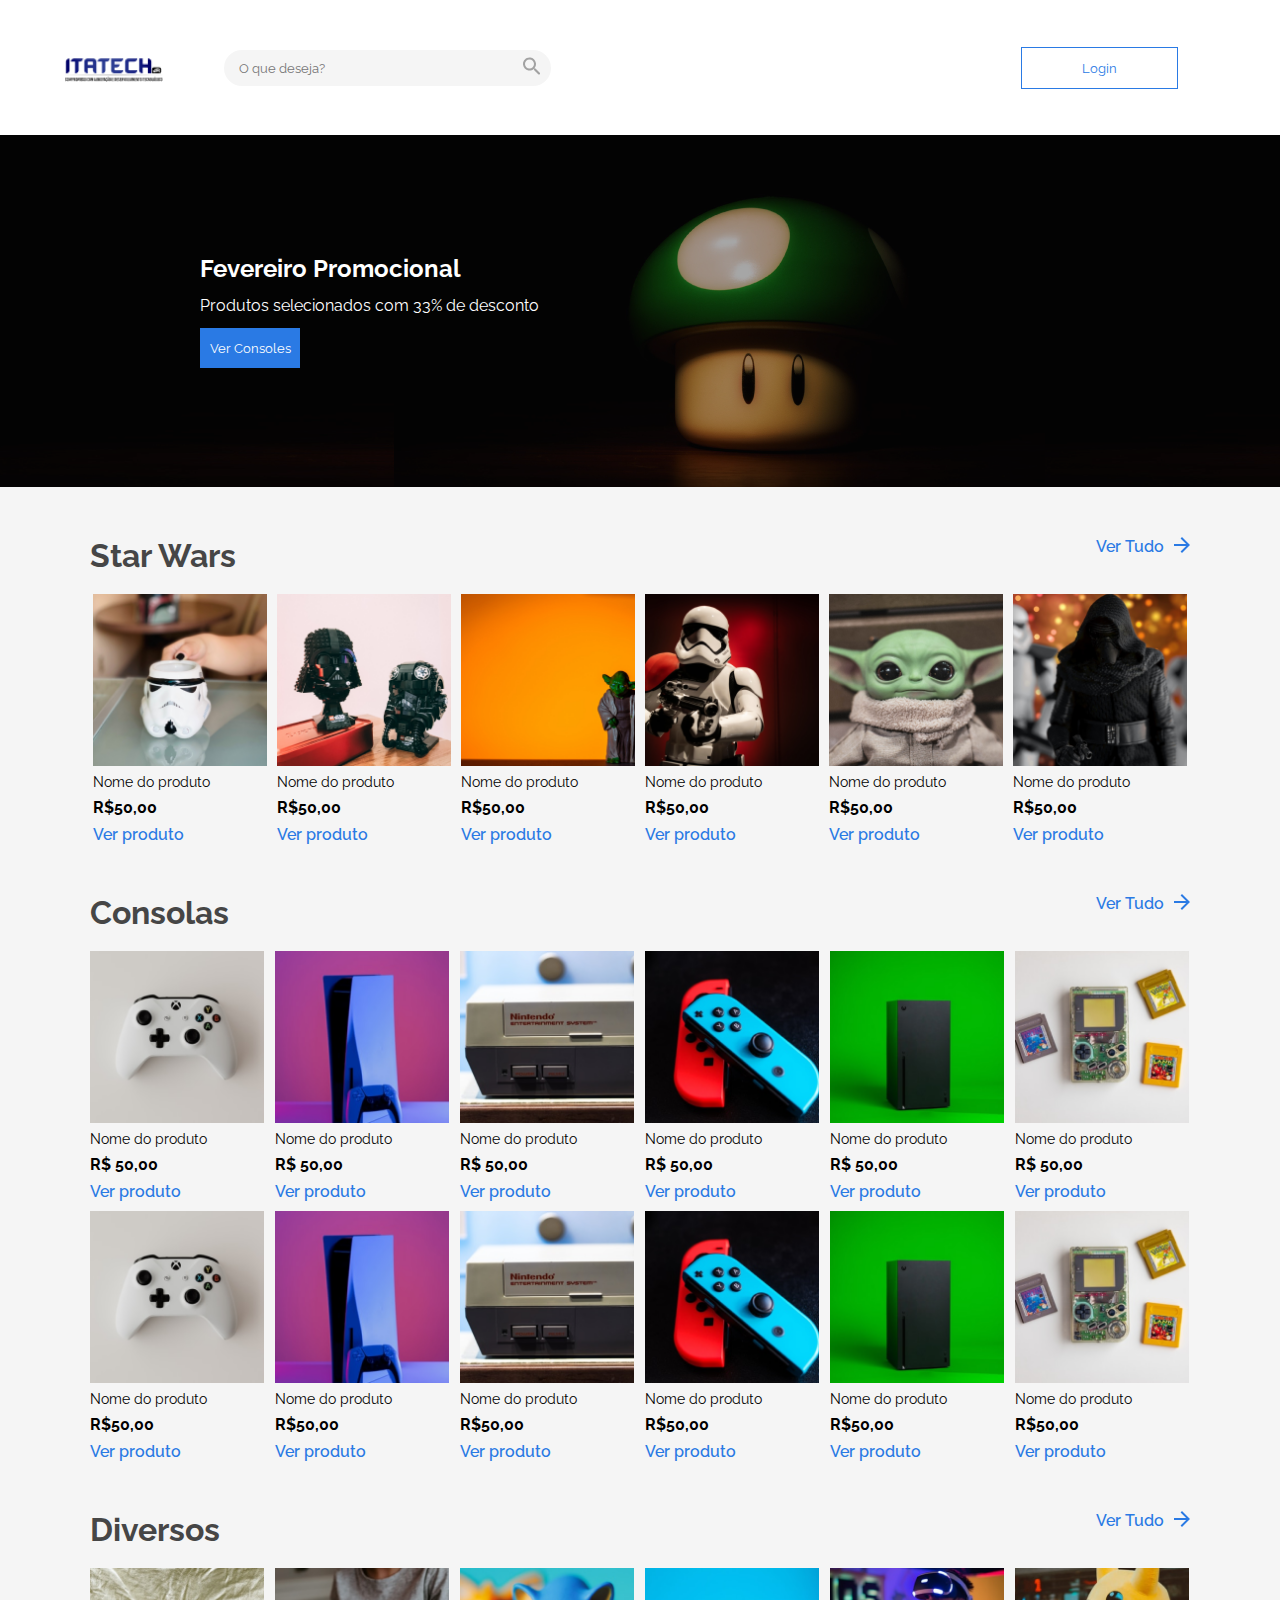
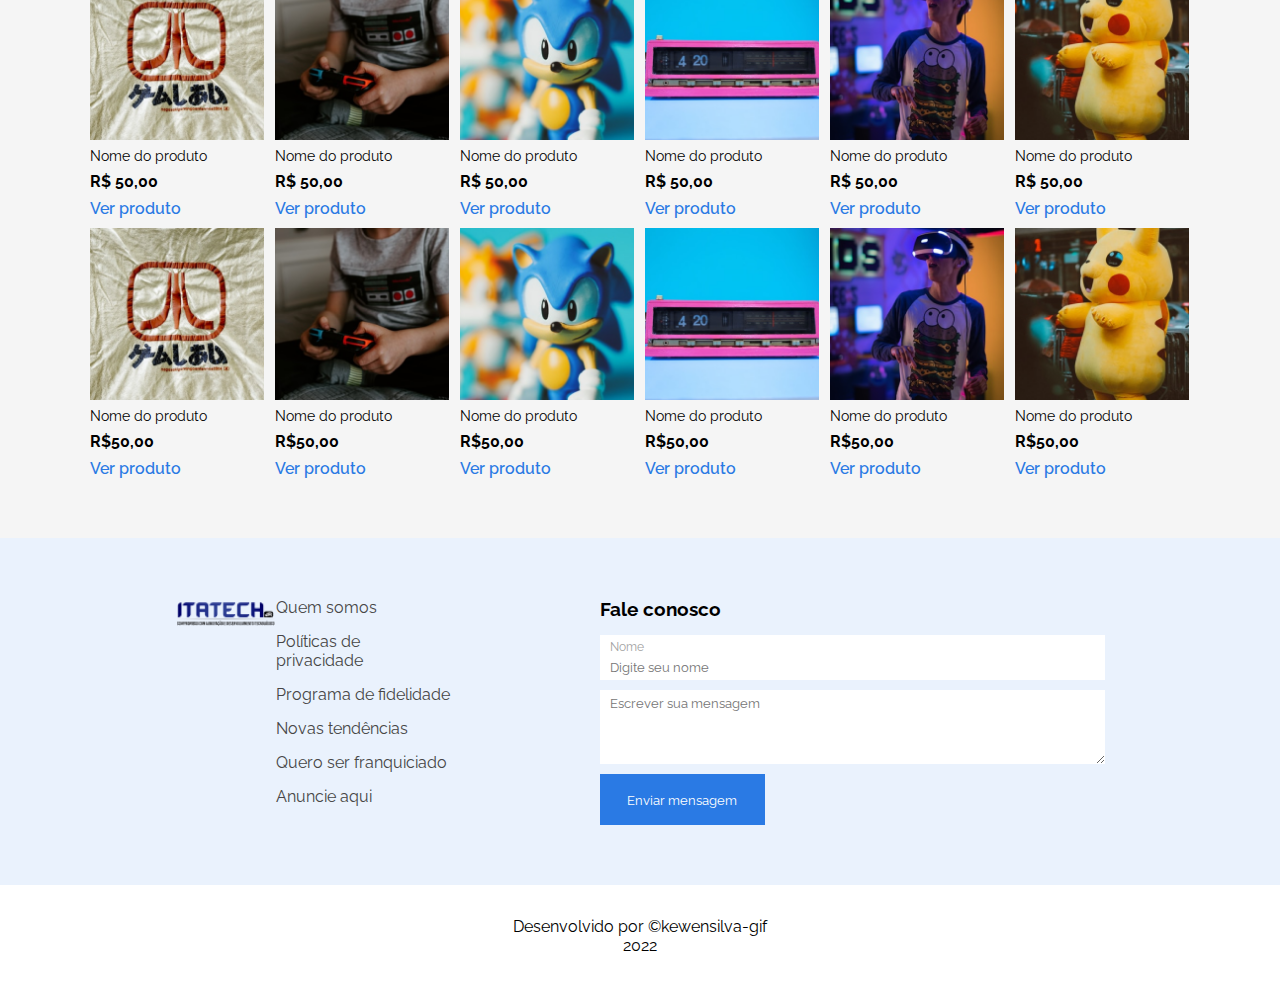
<file: index.html>
<!DOCTYPE html>
<html lang="en">

<head>
    <meta charset="UTF-8">
    <meta http-equiv="X-UA-Compatible" content="IE=edge">
    <meta name="viewport" content="width=device-width, initial-scale=1.0">
    <title>Itatech</title>
    <link rel="preconnect" href="https://fonts.googleapis.com">
    <link rel="preconnect" href="https://fonts.gstatic.com" crossorigin>
    <link href="https://fonts.googleapis.com/css2?family=Raleway:ital,wght@0,100;0,400;0,500;0,600;1,700&display=swap" rel="stylesheet">
    <link rel="preconnect" href="https://fonts.googleapis.com">
    <link rel="stylesheet" href="CSS/general.css">
    <link rel="stylesheet" href="CSS/header.css">
    <link rel="stylesheet" href="CSS/main/main.css">
    <link rel="stylesheet" href="CSS/main/produtos.css">
    <link rel="stylesheet" href="CSS/main/formulario.css">
    <link rel="stylesheet" href="CSS/footer.css">
    <script src="./js/index.js" defer></script>
</head>

<body>
    <header>

        <div class="logo-input-header">

            <img src="./img/itatech.png" alt="Logo Itatech" class="logo">

            <div class="input-header">
                <input type="text" placeholder="O que deseja?">
                <button class="btn-search"><img src="./img/lupa.svg" alt=""></button>
            </div>

        </div>

        <a href="login.html"><button class="btn-login">Login</button></a>
    </header>

    <main>

        <div class="main-background">
            <div class="conteudo">
                <h2>Fevereiro Promocional</h2>
                <p>Produtos selecionados com 33% de desconto</p>
                <button>Ver Consoles</button>
            </div>
            <div class="inter-shadow"></div>
            <img src="./img/cogumelo-background.webp" alt="">
        </div>

        <section class="produtos max">
            
                <div class="title">
                    <h3>Star Wars</h3>
                    <div class="ver-tudo">
                        <p>Ver Tudo</p>
                        <svg width="16" height="16" viewBox="0 0 16 16" fill="none" xmlns="http://www.w3.org/2000/svg">
                            <path
                                d="M-0.000243529 9L12.1698 9L6.57976 14.59L7.99976 16L15.9998 8L7.99976 -6.99382e-07L6.58976 1.41L12.1698 7L-0.000243354 7L-0.000243529 9Z"
                                fill="#2A7AE4" />
                        </svg>
                    </div>
                </div>
                <div class="products-all">
                    
                </div>

                <div class="title">
                    <h3>Consolas</h3>
                    <div class="ver-tudo">
                        <p>Ver Tudo</p>
                        <svg width="16" height="16" viewBox="0 0 16 16" fill="none" xmlns="http://www.w3.org/2000/svg">
                            <path
                                d="M-0.000243529 9L12.1698 9L6.57976 14.59L7.99976 16L15.9998 8L7.99976 -6.99382e-07L6.58976 1.41L12.1698 7L-0.000243354 7L-0.000243529 9Z"
                                fill="#2A7AE4" />
                        </svg>
                    </div>
                </div>
                <div class="products-all">
                    <div class="conteudo-produto">
                        <img src="img/produto7.png" alt="">
                        <h3>Nome do produto</h3>
                        <p>R$ 50,00</p>
                        <a href="#">Ver produto</a>
                    </div>
                    <div class="conteudo-produto">
                        <img src="img/produto8.png" alt="">
                        <h3>Nome do produto</h3>
                        <p>R$ 50,00</p>
                        <a href="#">Ver produto</a>
                    </div>
                    <div class="conteudo-produto">
                        <img src="img/produto9.png" alt="">
                        <h3>Nome do produto</h3>
                        <p>R$ 50,00</p>
                        <a href="#">Ver produto</a>
                    </div>
                    <div class="conteudo-produto">
                        <img src="img/produto10.png" alt="">
                        <h3>Nome do produto</h3>
                        <p>R$ 50,00</p>
                        <a href="#">Ver produto</a>
                    </div>
                    <div class="conteudo-produto">
                        <img src="img/produto11.png" alt="">
                        <h3>Nome do produto</h3>
                        <p>R$ 50,00</p>
                        <a href="#">Ver produto</a>
                    </div>
                    <div class="conteudo-produto">
                        <img src="img/produto12.png" alt="">
                        <h3>Nome do produto</h3>
                        <p>R$ 50,00</p>
                        <a href="#">Ver produto</a>
                    </div>
                </div>

                
                <div class="title">
                    <h3>Diversos</h3>
                    <div class="ver-tudo">
                        <p>Ver Tudo</p>
                        <svg width="16" height="16" viewBox="0 0 16 16" fill="none" xmlns="http://www.w3.org/2000/svg">
                            <path
                                d="M-0.000243529 9L12.1698 9L6.57976 14.59L7.99976 16L15.9998 8L7.99976 -6.99382e-07L6.58976 1.41L12.1698 7L-0.000243354 7L-0.000243529 9Z"
                                fill="#2A7AE4" />
                        </svg>
                    </div>
                </div>
                <div class="products-all">
                    <div class="conteudo-produto">
                        <img src="img/produto13.png" alt="">
                        <h3>Nome do produto</h3>
                        <p>R$ 50,00</p>
                        <a href="#">Ver produto</a>
                    </div>
                    <div class="conteudo-produto">
                        <img src="img/produto14.png" alt="">
                        <h3>Nome do produto</h3>
                        <p>R$ 50,00</p>
                        <a href="#">Ver produto</a>
                    </div>
                    <div class="conteudo-produto">
                        <img src="img/produto15.png" alt="">
                        <h3>Nome do produto</h3>
                        <p>R$ 50,00</p>
                        <a href="#">Ver produto</a>
                    </div>
                    <div class="conteudo-produto">
                        <img src="img/produto16.png" alt="">
                        <h3>Nome do produto</h3>
                        <p>R$ 50,00</p>
                        <a href="#">Ver produto</a>
                    </div>
                    <div class="conteudo-produto">
                        <img src="img/produto17.png" alt="">
                        <h3>Nome do produto</h3>
                        <p>R$ 50,00</p>
                        <a href="#">Ver produto</a>
                    </div>
                    <div class="conteudo-produto">
                        <img src="img/produto18.png" alt="">
                        <h3>Nome do produto</h3>
                        <p>R$ 50,00</p>
                        <a href="#">Ver produto</a>
                    </div>
                </div>
        </section>

        <section id="formulario">
            <div class="general-form">
                <img src="./img/itatech.png" alt="Logo Itatech" class="logo">

                <ul class="lista-formulario">
                    <li><a href="#">Quem somos</a></li>
                    <li><a href="#">Políticas de<br>privacidade</a></li>
                    <li><a href="#">Programa de fidelidade</a></li>
                    <li><a href="#">Novas tendências</a></li>
                    <li><a href="#">Quero ser franquiciado</a></li>
                    <li><a href="#">Anuncie aqui</a></li>
                </ul>
            </div>
            <div class="formulario">
                <h3>Fale conosco</h3>
                <form action="">
                    <div class="form-name">
                        <label for="nome">Nome</label>
                        <input type="text" name="nome" placeholder="Digite seu nome">
                    </div>
                    <textarea rows="4" cols="60" maxlength="500" placeholder="Escrever sua mensagem"></textarea>
                    <button type="submit">Enviar mensagem</button>
                </form>
            </div>
        </section>
    </main>
    <footer>
        <p>Desenvolvido por &copykewensilva-gif<br>2022</p>
    </footer>
</body>

</html>
</file>
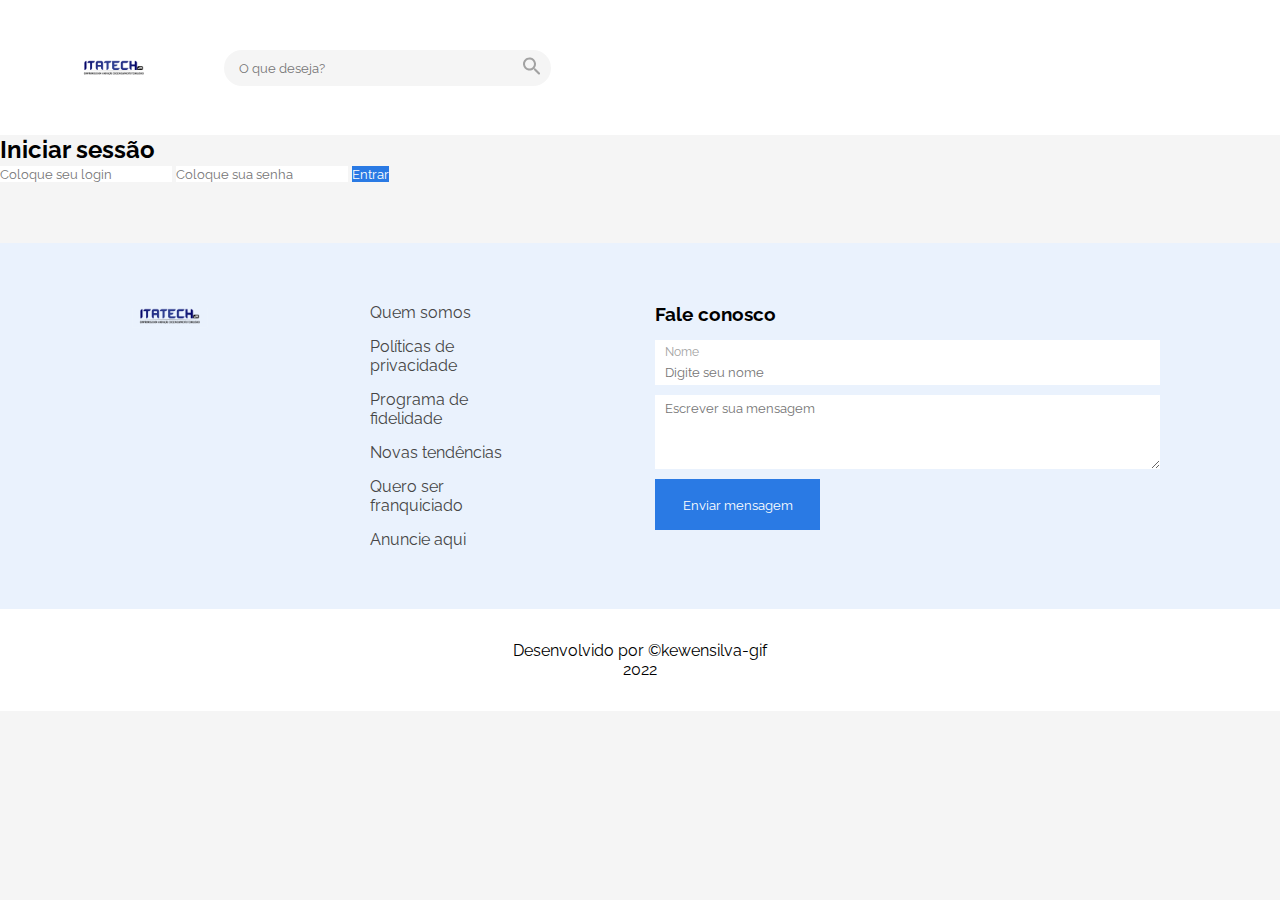
<file: login.html>
<!DOCTYPE html>
<html lang="en">

<head>
    <meta charset="UTF-8">
    <meta http-equiv="X-UA-Compatible" content="IE=edge">
    <meta name="viewport" content="width=device-width, initial-scale=1.0">
    <link rel="preconnect" href="https://fonts.googleapis.com">
    <link rel="preconnect" href="https://fonts.gstatic.com" crossorigin>
    <link href="https://fonts.googleapis.com/css2?family=Raleway:ital,wght@0,100;0,400;0,500;0,600;1,700&display=swap"
        rel="stylesheet">
    <link rel="preconnect" href="https://fonts.googleapis.com">
    <link rel="stylesheet" href="CSS/general.css">
    <link rel="stylesheet" href="CSS/header.css">
    <link rel="stylesheet" href="CSS/footer.css">
    <link rel="stylesheet" href="CSS/main/formulario.css">
    <title>Acesso</title>
</head>

<body>
    <header>

        <div class="logo-input-header">

            <img src="./img/logo.svg" alt="Logo Itatech" class="logo">

            <div class="input-header">
                <input type="text" placeholder="O que deseja?">
                <button class="btn-search"><img src="./img/lupa.svg" alt=""></button>
            </div>

        </div>

    </header>

    <main>
        <section>
            <div class="login-form">
                <h2>Iniciar sessão</h2>
                <input type="text" placeholder="Coloque seu login">
                <input type="text" placeholder="Coloque sua senha">
                <a href="index.html"><button type="submit">Entrar</button></a>
            </div>
        </section>
        <section id="formulario">
            <img src="./img/logo.svg" alt="Logo Itatech" class="logo">

            <ul class="lista-formulario">
                <li><a href="#">Quem somos</a></li>
                <li><a href="#">Políticas de<br>privacidade</a></li>
                <li><a href="#">Programa de fidelidade</a></li>
                <li><a href="#">Novas tendências</a></li>
                <li><a href="#">Quero ser franquiciado</a></li>
                <li><a href="#">Anuncie aqui</a></li>
            </ul>
            <div class="formulario">
                <h3>Fale conosco</h3>
                <form action="">
                    <div class="form-name">
                        <label for="nome">Nome</label>
                        <input type="text" name="nome" placeholder="Digite seu nome">
                    </div>
                    <textarea rows="4" cols="60" maxlength="500" placeholder="Escrever sua mensagem"></textarea>
                    <button type="submit">Enviar mensagem</button>
                </form>
            </div>
        </section>
    </main>

    <footer>
        <p>Desenvolvido por &copykewensilva-gif<br>2022</p>
    </footer>
</body>

</html>
</file>
<file: CSS/general.css>
* {
    margin: 0;
    padding: 0;
    box-sizing: border-box;
    font-family: 'Raleway', sans-serif;
    text-decoration: none;
    list-style: none;
}

body {
    --bg-azul: #2A7AE4;
    --bg-preto: #464646;
    width: 100%;
    background-color: #F5F5F5;
}

.max {
    max-width: 1100px;
    margin: 0 auto;
}


.logo {
    width: 100px;
    transform: translatey(2px);
}

button {
    border: none;
    background-color: var(--bg-azul);
    color: #fff;
    cursor: pointer;
}

input, textarea {
    border: none;
    outline: none; 
}

@media (max-width: 1150px){
    .general-form {
        display: flex;
        flex-direction: column;
        gap: 10px;
    }
}


@media (max-width: 360px){

}
</file>
<file: CSS/header.css>
header {
    width: 100%;
    height: 15vh;
    display: flex;
    justify-content: space-between;
    padding: 0 8% 0 5%;
    align-items: center;
    background: #fff;
}

header .logo-input-header {
    display: flex;
    justify-content: center;
    align-items: center;
    gap: 60px;
}

header .input-header {
    position: relative;
}

header .logo-input-header .input-header input {
    border: none;
    background-color: #F5F5F5;
    border-radius: 20px;
    padding: 10px 140px 10px 15px;
    outline: 0;
}

header .logo-input-header .input-header .btn-search {
    border: none;
    background: none;
    position: absolute;
    top: 0;
    right: 10px;
    bottom: 0;
}


.btn-login {
    padding: 12px 60px;
    border: 1px solid var(--bg-azul);
    color: var(--bg-azul);
    background: none;
}
</file>
<file: CSS/main/main.css>
main .main-background {
    position: relative;
    width: 100%;
    height: 352px;
    overflow: hidden;
    display: flex;
    align-items: center;
    justify-content: flex-start;
}

main .main-background .inter-shadow {
    position: absolute;
    z-index: 500;
    background: rgba(0, 0, 0, 0.350);
    width: 100%;
    height: 100%;
}

main .main-background .conteudo {
    position: absolute;
    z-index: 1000;
    color: white;
    margin-left: 200px;
    display: flex;
    flex-direction: column;
    text-align: left;
    gap: 13px;
}

main .main-background .conteudo button {
    width: 100px;
    height: 40px;
}
</file>
<file: CSS/main/produtos.css>
.produtos {
    width: 100%;
    display: flex;
    flex-direction: column;
    justify-content: center;
    align-items: center;
}

.produtos .title {
    display: flex;
    justify-content: space-between;
    width: 100%;
    margin: 50px 0 20px 0;

}

.produtos .title h3 {
    font-size: 32px;
    color: var(--bg-preto);
}

.produtos .title .ver-tudo {
    display: flex;
    gap: 10px;
    color: var(--bg-azul);
    font-weight: 550;
}

.products-all {
    display: flex;
    flex-wrap: wrap;
    gap: 10px;
}

.max .products-all div {
    flex: 1 1 174px;
}


.conteudo-produto {
    display: flex;
    flex-direction: column;
    gap: 8px;
}

.conteudo-produto img {
    width: 174px;
    border: none;
}

.conteudo-produto h3 {
    font-weight: 400;
    font-size: 14px;
}

.conteudo-produto p {
    font-weight: bold;
}

.conteudo-produto a {
    text-decoration: none;
    font-weight: 550;
    color: var(--bg-azul);
}
</file>
<file: CSS/main/formulario.css>
#formulario {
    width: 100%;
    display: flex;
    gap: 150px;
    align-items: flex-start;
    justify-content: center;
    background-color: #EAF2FD;
    padding: 60px 120px;
    margin-top: 60px;
    
}

#formulario .general-form {
    display: flex;
    align-items: flex-start;
    justify-content: center;
}

#formulario .formulario {
    gap: 15px;
}

#formulario .lista-formulario {
    display: flex;
    flex-direction: column;
    gap: 15px;
}

#formulario .lista-formulario a {
    color: var(--bg-preto);
}

#formulario .formulario, form, .form-name {
    display: flex;
    flex-direction: column;
}

#formulario .formulario .form-name {
    background-color: white;
}

#formulario .formulario .form-name label {
    font-size: 12px;
    margin-left: 10px;
    margin-top: 5px;
    color: #A2A2A2;
}

#formulario .formulario .form-name input, textarea {
    padding: 5px 0 5px 10px;
}

#formulario .formulario form {
    gap: 10px;
}

#formulario .formulario form button {
    width: 165px;
    height: 51px;
}

@media  (max-width: 768px) {
    #formulario .general-form {
        display: none;
    }
}
</file>
<file: CSS/footer.css>
footer {
    width: 100%;
    height: 102px;
    display: flex;
    align-items: center;
    justify-content: center;
    text-align: center;
    background-color: #fff;
}

footer p {
    font-weight: 400;
}
</file>
